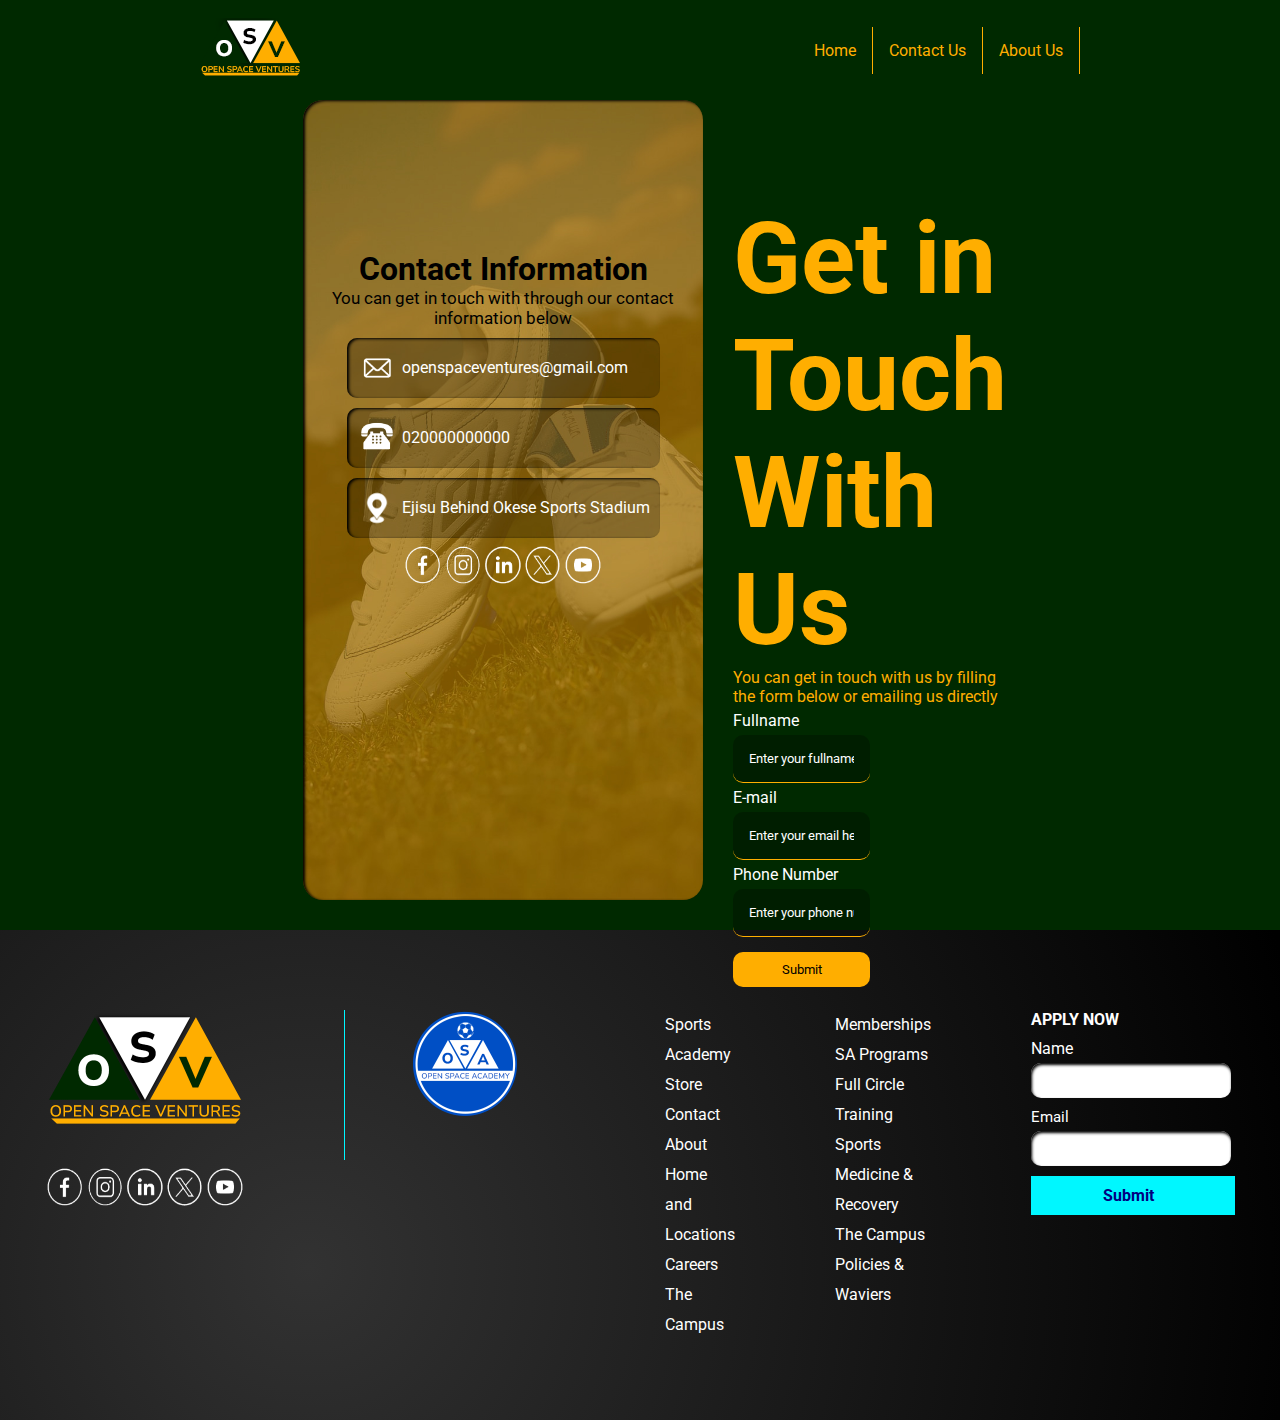
<file: contact.html>
<!DOCTYPE html>
<html lang="en">
<head>
  <meta charset="UTF-8">
  <meta name="viewport" content="width=device-width, initial-scale=1.0">
  <title>Document</title>
  <link rel="stylesheet" href="styles/contact.css">
  <link rel="stylesheet" href="styles/about.css">
  <link rel="preconnect" href="https://fonts.googleapis.com">
  <link rel="preconnect" href="https://fonts.gstatic.com" crossorigin>
  <link href="https://fonts.googleapis.com/css2?family=Inter:wght@100;200;300;400;500;600;700;800;900&family=Roboto:ital,wght@0,100;0,300;0,400;0,500;0,700;0,900;1,100;1,300;1,400;1,500;1,700;1,900&display=swap" rel="stylesheet">
</head>
<body>
  <section  class="about-header">
    <div class="about-header-logo">
      <a href="index.html"><img src="images/header-logo-image.png" alt=""></a>
    </div>
    <div class="contact-about-navbar"> 
      <div class="dropdown">
        <button class="dropbtn">
          Home <i class="fa fa-caret-down"></i>
        </button>
      </div>
      <div class="dropdown">
        <button class="dropbtn">
          Contact Us <i class="fa fa-caret-down"></i>
        </button>
      </div>
      <div class="dropdown">
        <button class="dropbtn">
          About Us <i class="fa fa-caret-down"></i> 
        </button>
      </div>
    </div>
  </section>

  <section class="contact-content">
    <div class="contact-us">
      <div class="contact-details" style="background-image: url('images/contact-boots.jpg');">
        <h1 class="contact-heading">Contact Information</h1>
        <p class="contact-details-wu">You can get in touch with through our contact information below</p>
        <div class="contact-information">
          <div class="contact-email">
            <img class="email-icon" src="images/Icons/gmail-logo.png" alt="">
            <p class="email">openspaceventures@gmail.com</p>
          </div>
          <div class="contact-phone-number">
            <img class="phone-number-icon" src="images/Icons/phone-icon.png" alt="">
            <p class="phone-number">020000000000</p>
          </div>
          <div class="contact-location">
            <img class="location-icon" src="images/Icons/location-icon.png" alt="">
            <p class="location">Ejisu Behind Okese Sports Stadium</p>
          </div>
        </div>
        <div class="social-media-icons">
          <div class="facebook-icon">
            <a href=""><img class="facebook-image-icon" src="images/Icons/facebook.png" alt=""></a>
          </div>
           <div class="instragram-icon">
              <a href=""><img class="instragram-image-icon" src="images/Icons/instragram.png" alt=""></a>
          </div>
          <div class="linkedin-icon">
            <a href=""><img class="linkedin-image-icon" src="images/Icons/linkedin.png" alt=""></a>
          </div>
          <div class="x-icon">
            <a href=""><img class="x-image-icon" src="images/Icons/x.png" alt=""></a>
          </div>
          <div class="youtube-icon">
           <a href=""><img class="youtube-image-icon" src="images/Icons/youtube.png" alt=""></a>
          </div>
        </div>
      </div>
      <div class="messanger">
        <form action="" class="contact-form">
          <h1 class="form-heading">
            Get in Touch With Us
          </h1>
          <p class="form-write-up">You can get in touch with us by filling the form below 
            or emailing us directly
          </p>
          <label for="fullname">Fullname</label>
          <input type="text" id="fullname" placeholder="Enter your fullname here">
          <label for="email">E-mail</label>
          <input type="email" id="email" placeholder="Enter your email here">
          <label for="number">Phone Number</label>
          <input type="phone-number" id="phone-number" placeholder="Enter your phone number here">
          <div class="cc-sub-button">
            <button class="contact-submit-button">Submit</button>
          </div>
        </form>
      </div>
    </div>
  </section>
  <footer class="index-footer">
    <div class="footer-parent">
      <div class="footer-elements">
        <div class="footer-element-1">
          <div class="footer-logos">
            <div class="footer-logo">
              <img class="footer-logo-image" src="images/footer-logo-f.png" alt="">
            </div>
            <div class="footer-logo-academy">
              <img class="footer-logo-academy-image" src="images/footer-logo-academy.png" alt="">
            </div>
          </div>
          <div class="social-media-icons">
            <div class="facebook-icon">
              <a href=""><img class="facebook-image-icon" src="images/Icons/facebook.png" alt=""></a>
            </div>
            <div class="instragram-icon">
              <a href=""><img class="instragram-image-icon" src="images/Icons/instragram.png" alt=""></a>
            </div>
            <div class="linkedin-icon">
              <a href=""><img class="linkedin-image-icon" src="images/Icons/linkedin.png" alt=""></a>
            </div>
            <div class="x-icon">
              <a href=""><img class="x-image-icon" src="images/Icons/x.png" alt=""></a>
            </div>
            <div class="youtube-icon">
              <a href=""><img class="youtube-image-icon" src="images/Icons/youtube.png" alt=""></a>
            </div>
          </div>
        </div>
        <div class="footer-element-2">
          <a href="">
            <p>Sports Academy Store</p>
          </a>
          <a href="">
            <p>Contact</p>
          </a>
          <a href="">
            <p>About</p>
          </a>
          <a href="">
            <p>Home and Locations</p>
          </a>
          <a href="">
            <p>Careers</p>
          </a>
          <a href="">
            <p>The Campus</p>
          </a>
        </div>
        <div class="footer-element-3">
          <a href="">
            <p>Memberships</p>
          </a>
          <a href="">
            <p>SA Programs</p>
          </a>
          <a href="">
            <p>Full Circle Training</p>
          </a>
          <a href="">
            <p>Sports Medicine & Recovery</p>
          </a>
          <a href="">
            <p>The Campus</p>
          </a>
          <a href="">
            <p>Policies & Waviers</p>
          </a>
        </div>
        <div class="footer-element-4">
          <p class="apply-now-text"><strong>APPLY NOW</strong></p>
          <div class="apply-now-form">
            <label for="name" class="name-text">Name</label>
            <input type="text" class="name-input" placeholder="Enter your Full Name here">
            <label for="email" class="email-text">Email</label>
            <input type="text" class="email-input" placeholder="Enter your email here">
            <button class="submit-button">Submit</button>
          </div>
        </div>
      </div>

    </div>
  </footer>
</body>
</html>
</file>
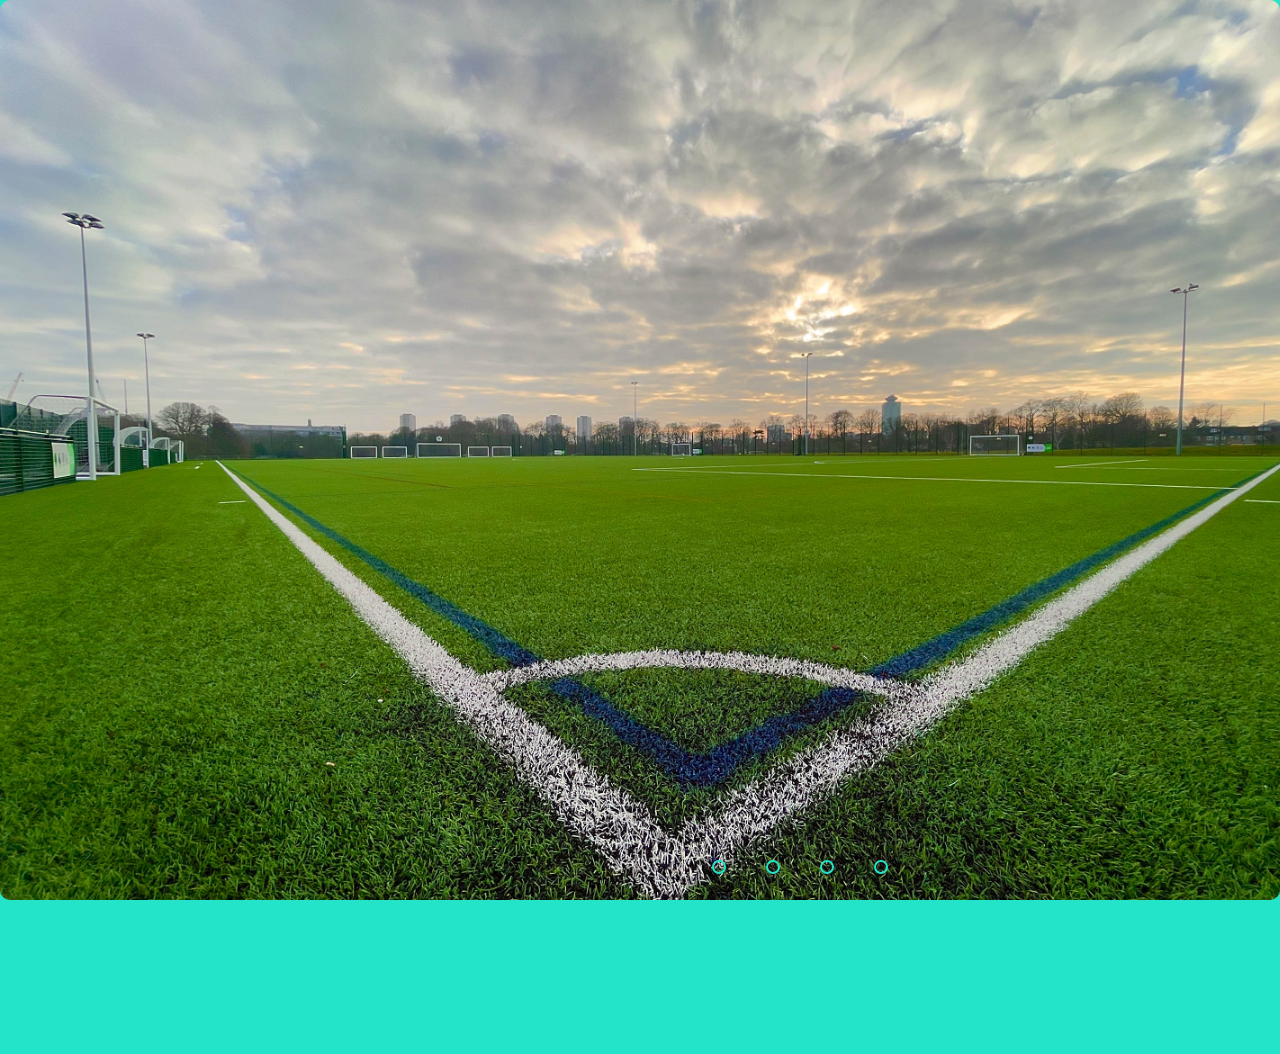
<file: t.html>
<!DOCTYPE html>
<html lang="en">
<head>
    <meta charset="UTF-8">
    <meta name="viewport" content="width=device-width, initial-scale=1.0">
    <title>Document</title>
</head>

<style>
   
body{
  margin: 0;
  padding: 0;
  height: 100vh;
  display: flex;
  justify-content: center;
  align-items: center;
  background-color: #23E3C9;

}

.slider{
  width: 100wh;
  height: 100vh;
  border-radius: 10px;
  overflow: hidden;
}

.slides{
  width: 100%;
  height: 100vh;
  display: flex;
}



.slides input{
  display: none;

}

.slide{
  width: 100%;
  transition: 2s;

}

.slide img{
  width: 100wh;
  height: 100vh

}

/* css for manual navigation */

.navigation-manual{
  position: absolute;
  width: 1600px;
  margin-top: -40px;
  display: flex;
  justify-content: center;

}


.manual-btn{
  border: 2px solid #23E3C9;
  padding: 5px;
  border-radius: 10px;
  cursor: pointer;
  transition: 1s;

}

.manual-btn:not(:last-child){
  margin-right: 40px;
}

.manual-btn:hover{
  background: #23E3C9;
}


#radio-1:checked ~ .first{
  margin-left: 0;
}
#radio-2:checked ~ .first{
  margin-left: -100%;
}
#radio-3:checked ~ .first{
  margin-left: -200%;
}
#radio-4:checked ~ .first{
  margin-left: -300%;
}

/* css for auto navigation */

.navigation-auto{
  position: absolute;
  display: flex;
  width: 1600px;
  justify-content: center;
  margin-top: 1040px;

}

.navigation-auto div{
  border: 2px solid #23E3C9;
  padding: 5px;
  border-radius: 10px;
  transition: 1s;
}



.navigation-auto div:not(:last-child){
  margin-right: 40px;

}

#radio-1:checked ~ .navigation-auto .auto-btn1{
  background: #23E3C9;
}
#radio-2:checked ~ .navigation-auto .auto-btn2{
  background: #23E3C9;
}
#radio-3:checked ~ .navigation-auto .auto-btn3{
  background: #23E3C9;
}
#radio-4:checked ~ .navigation-auto .auto-btn4{
  background: #23E3C9;
}

</style>
<body>
  <!-- image slider start -->
  <div class="slider"> 
    <div class="slides">
      <!-- radio button start -->
      <input type="radio" name="radio-btn" id="radio-1">
      <input type="radio" name="radio-btn" id="radio-2">
      <input type="radio" name="radio-btn" id="radio-3">
      <input type="radio" name="radio-btn" id="radio-4">
     
      <!-- radio button end -->
      <!-- slide image start -->
      <div class="slide first"> 
        <img src="images/Hero-image.jpg" alt="">
      </div>
      <div class="slide">
        <img src="images/slider-3.jpg" alt="">
      </div>
      <div class="slide">
        <img src="images/slider-2.jpg" alt="">
      </div>
      <div class="slide">
        <img src="images/Hero-image.jpg" alt="">
      </div>


      <div class="navigation-auto">
        <div class="auto-btn1"></div>
        <div class="auto-btn2"></div>
        <div class="auto-btn3"></div>
        <div class="auto-btn1"></div>
      </div>
    </div>
    <!-- manual navigation -->
    <div class="navigation-manual">
      <label for="radio-1" class="manual-btn"></label>
      <label for="radio-2" class="manual-btn"></label>
      <label for="radio-3" class="manual-btn"></label>
      <label for="radio-4" class="manual-btn"></label>
      
    </div>
  </div>

  <!-- image slider ends -->
  <script type="text/javascript">
    var counter =1;
    setInterval(function(){
      document.getElementById('radio' + counter).checked = true;
      counter++;
      if(counter > 4){
        counter = 1;
      }
    }, 5000);
  </script>

</body>
</html>
</file>
<file: styles/contact.css>
*{
  margin: 0;
  padding: 0;
  box-sizing: border-box;
  font-family: Roboto;
}


body{
  background-color: rgb(0, 41, 0);
}

.contact-about-navbar{
    display: flex;
    flex: 1;
    overflow: hidden;
    /* background-color: #333; */
    font-family: Roboto;
    justify-content: end;
}


.contact-content{
  display: flex;
  justify-content: center;
  margin-left: 200px;
  margin-right: 200px;
  /* background-color: transparent; */
 
}

.contact-us{
  display: flex;
  flex-direction: row;
  flex: 1;
  height: 800px;
  justify-content: center;
  /* align-items: center; */

}

.contact-details{
  display: flex;
  flex: 1.2;
  flex-direction: column;
  background-color: #ffae00;
  border-radius: 20px;
  margin-right: 20px;
  margin-left: 180px;
  padding-bottom: 100px;
  padding-top: 150px;
  align-items: center;
  box-shadow: inset 2px 1px 3px black;
  background-position: center;
  background-size: cover;
}

.contact-information{
  display: flex;
  flex-direction: column;
  /* align-items: start; */
}

.contact-email{
  display: flex;
  flex-direction: row;
  background-color: rgba(0, 0, 0, 0.247);
  border-radius: 10px;
  margin-top: 10px;
  padding: 10px;
  box-shadow: inset 2px 1px 3px black;
}

.contact-phone-number{
  display: flex;
  flex-direction: row;
  background-color: rgba(0, 0, 0, 0.247);
  border-radius: 10px;
  margin-top: 10px;
  padding: 10px;
  box-shadow: inset 2px 1px 3px black;
  vertical-align: center;
}

.contact-location{
  display: flex;
  flex-direction: row;
  background-color: rgba(0, 0, 0, 0.247);
  border-radius: 10px;
  margin-top: 10px;
  padding: 10px;
  box-shadow: inset 2px 1px 3px black;
}

.email-icon{
  display: flex;
  width: 40px;
  height: 40px;
}

.email{
  flex: 1;
  margin-top: 10px;
  margin-left: 5px;
  color: white;
}

.phone-number-icon{
  display: flex;
  width: 40px;
  height: 40px;

}

.phone-number{
  display: flex;
  flex: 1;
  margin-top: 10px;
  margin-left: 5px;
  color: white;
}
.location-icon{
  display: flex;
  width: 40px;
  height: 40px;
}

.location{
  flex: 1;
  margin-top: 10px;
  margin-left: 5px;
  color: white;
}

.messanger{
  display: flex;
  flex: 2;
  flex-direction: column;
  margin-left: 10px;
  padding-top: 100px;
  padding-bottom: 100px;
  padding-right: 150px;
  /* background-color: lightcoral; */

}

.contact-form{
  display: flex;
  flex-direction: column;
}

.form-heading{
  color: #ffae00;
  /* text-align: center; */
  font-size: 100px;
}

.contact-heading{
  text-align: center;
}

.contact-details-wu{
  text-align: center;
  font-size: 17px;
  width: 400px;
}
.form-write-up{
  color: #ffae00;
  margin-bottom: 5px;
}
form, label{
  color: white;
  margin-bottom: 5px;
}
input{
  margin-bottom: 5px;
  padding: 16px;
  background-color: rgba(0, 0, 0, 0.253);
  border-radius: 10px;
  width: 50%;
  border: none;
  border-bottom: 1px solid #ffae00;
}

input::placeholder{
  color: white;

}

.contact-submit-button{
  margin-top: 10px;
  width: 50%;
  color: black;
  background-color: #ffae00;
  padding-top: 10px;
  padding-bottom: 10px;
  padding-left: 15px;
  padding-right: 15px;
  border: none;
  border-radius: 10px;
  cursor: pointer;
  transition: background-color 0.5s, color 0.5s, border 0.5s;
} 


.contact-submit-button:hover{
  background-color: transparent;
  color: #ffae00;
  border: 1px solid #ffae00;

}

.contact-submit-button:active{
  background-color: #ffae00;
  color: black;
}

.index-footer{
  display: flex;
  /* background: radial-gradient(circle at 24.1% 68.8%, rgb(50, 50, 50) 0%, rgb(0, 0, 0) 99.4%); */
  margin-top: 30px;
  align-items: start;
  justify-content: center;
  background-position: center;
  background-size: cover;
}
.footer-parent{
  display: flex;
  flex: 1;
  margin-left: 100px;
  margin-right: 100px;
  flex-direction: rows;
  justify-content: space-between;
  
}
.footer-logos{
  display: flex;
  flex: row;
}
.footer-logo{
 /* display: block; */
 /* flex-direction: column; */
 width: 300px;
 height: 150px;
 vertical-align: top;
 border-right: 1px solid #00f7ff;
}

.footer-logo-image{
  width: 200px;
  height: 122px;
  margin-bottom: 50px;
  
}

.footer-logo-academy{
  width: 300px;
  height: 150px;
  margin-left: 20px;
}

.footer-logo-academy-image{
  width: 200px;
  height: 122px;
  margin-bottom: 50px;
}

.footer-elements{
  display: flex;
  flex-direction: row;
  flex: 1;
  /* margin-left: 100px;
  margin-right: 100px; */
  margin-top: 30px;
  margin-bottom: 30px;
  /* row-gap: 20px; */
  padding-top: 50px;
  padding-bottom: 50px;
  justify-content: space-between;
  /* align-items: center; */
  

}

.footer-element-1{
  color: white;
  display: flex;
  flex-direction: column;
  flex: 3;
  justify-content: start;
  vertical-align: top;
  /* margin-right: 100px; */
  /* margin-left: 5px; */
}


.facebook-image-icon,
.instragram-image-icon,
.linkedin-image-icon,
.x-image-icon,
.youtube-image-icon{
  width: 40px;
  height:55px;
  display: flex;
  flex-direction: row;
}
.instragram-icon,
.facebook-icon,
.youtube-icon,
.x-icon,
.linkedin-icon{
  /* display: flex; */
  /* flex-direction: row; */
  /* padding-top: 130px; */
  /* justify-content: start; */
}


.social-media-icons{
  display: flex;
  flex-direction: row;
}
.footer-element-2{
  color: white;
  /* display: flex; */
  flex: 1;
  margin-right: 100px;
  line-height: 30px;
  /* margin-right: 100px; */
}
.footer-element-2 a{
  color: white;
}
.footer-element-2 a:hover{
  color: #00f7ff;
}



.footer-element-3{
  color: white;
  /* display: ; */
  flex: 1;
  line-height: 30px;
  margin-right: 100px;
}

.footer-element-3 a{
  color: white;
}
.footer-element-3 a:hover{
  color: #00f7ff;
}
.footer-element-4{
  /* background-color: lightcoral; */
  flex: 1;
  /* margin-right: 100px; */
  justify-content: end;
  flex-direction: column;
}

.apply-now-text{
  margin-bottom: 10px;
  color: white;
}

.name-text{
  display: block;
  margin-bottom: 5px;
  color: white;
  font-family: Roboto;
  
}

.email-text{
  display: block;
  margin-bottom: 5px;
  color: white;
  font-family: Roboto;
  font-size: 15px;
}

.name-input{
  width: 200px;
  padding-top: 10px;
  padding-bottom: 10px;
  border: none;
  background-color: white;
  box-shadow: inset 1px 2px 3px black;
  margin-bottom: 10px;

}

.name-input::placeholder{
  font-family: Roboto;
}

.email-input{
  width: 200px;
  padding-top: 10px;
  padding-bottom: 10px;
  border: none;
  background-color: white;
  box-shadow: inset 1px 2px 3px black;
  margin-bottom: 10px;

}
.email-input::placeholder{
  font-family: Roboto;
  padding-left: 10px;
}

.submit-button{
  display: block;
  width: 204px;
  border: none;
  padding-top: 10px;
  padding-right: 10px;
  padding-bottom: 10px;
  font-family: Roboto;
  background-color:rgb(0, 247, 255);
  font-weight: bold;
  color: navy;
  font-size: 16px;
  cursor: pointer;
  transition: color 0.5s, background-color 0.5s, border 0.5s;
  
}

.submit-button:hover{
  color: white;
  background-color: transparent;
  border: 2px solid white;
}
</file>
<file: styles/about.css>
* {
  margin: 0;
  padding: 0;
  box-sizing: border-box;
  font-family: Roboto
}


p{
  font-family: Roboto;
}

body{
  background-color: rgb(0, 41, 0);
}


.about-header{
  display: flex;
  flex-direction: row;
  margin-left: 200px;
  margin-right: 200px;
  height: 100px;
  align-items: center;
}
.about-header-logo{
  display: flex;
  flex: 1;
}


.button-flex{
  display: flex;
  flex: 1;
  justify-content: end;

}

.about-get-in-touch-button{
  vertical-align: center;
  padding-top: 10px;
  padding-bottom: 10px;
  padding-right: 15px;
  padding-left: 15px;
  background-color: transparent;
  border: 1px solid #ffae00;
  color: #ffae00;
  cursor: pointer;
  border-radius: 10px;
  transition: color 0.5s, background-color 0.5s;
}

.about-get-in-touch-button:hover{
  background-color: #ffae00;
  color: black;
}
.about-get-in-touch-button:active{
  background-color: transparent;
  border: 1px solid #ffae00;
  color: #ffae00;
}
.about-navbar{
  display: flex;
  flex: 1;
  overflow: hidden;
  /* background-color: #333; */
  font-family: Roboto;
  justify-content: center;
}

.about-navbar a{
  float: left;
  font-size: 16px;
  text-align: center;
  padding: 14px 16px;
  text-decoration: none;
}

.dropdown{
  float: left;
  overflow: hidden;
}



.dropdown .dropbtn{
  font-size: 16px;
  border: none;
  outline: none;
  color: #ffae00;
  padding: 14px 16px;
  background-color: inherit;
  font-family: inherit;
  margin: 0;
  border-right: 1px solid #ffae00;
  cursor: pointer;
}

.about-navbar a:hover, .dropdown:hover .dropbtn{
  color: white;
  /* background-color: red; */
}

.dropdown-content{
  display: none;
  position: absolute;
  background-color: #f9f9f9;
  min-width: 160px;
  box-shadow: 0px 8px 16px 0px rgba(0,0,0,0.2);
  z-index: 1;
}

.dropdown-content a{
  float: none;
  color: black;
  padding: 12px 16px;
  text-decoration: none;
  display: block;
  text-align: left;
}


.dropdown-content a:hover{
  background-color: #ddd;
}

.dropdown:hover .dropdown-content{
  display: block;
}

.about-content{
  /* background-color: #fafcff; */
  padding-top: 30px;
  padding-bottom: 30px;
  background-size: cover;
  background-position: center;

}

.about-us-content{
  display: flex;
  flex-direction: row;
  margin-left: 200px;
  margin-right: 200px;
  height: 700px;
}

.text-area{
  background-color: rgba(255, 255, 255, 0.205);
  display: flex;
  flex: 1;
  flex-direction: column;
  margin-right: 10px;
  border-radius: 20px;
  box-shadow: 0px 0px 3px black;
}

.side-area{
  display: flex;
  flex: 1;
  flex-direction: column;
  margin-left: 10px;
  border-radius: 20px;
}


.image-area{
  display: flex ;
  flex: 2;
  background-color: rgba(0, 0, 255, 0.171);
  border-radius: 10px;
  margin-bottom: 10px;

}

.analytics-area{
  background-color: white;
  display: flex;
  flex: 1;
  border-radius: 10px;
}

.our-mission-vision{
  display: flex;
  flex-direction: row;
  margin-top: 20px;
  margin-left: 200px;
  margin-right: 200px;
  height: 250px;
}

.about-mission-statement{
  display: flex;
  flex: 1;
  flex-direction: column;
  background-color: rgba(255, 255, 255, 0.089);
  margin-right: 10px;
  border-radius: 10px;
  padding-left: 10px;
  box-shadow: 0px 0px 3px black;
  padding-top: 10px;
}
.our-mission-text,
.our-vision-text{
  font-size: 18px;
  color: #ffae00;
}

.about-vision-statement{
  display: flex;
  flex: 1;
  flex-direction: column;
  background-color: rgba(255, 255, 255, 0.089);
  margin-left: 10px;
  border-radius: 10px;
  padding-left: 10px;
  padding-top: 10px;
}

.our-story-content{
  display: flex;
  flex-direction: column;
  height: 500px;
  padding-top: 20px;
}

.our-story{
  display: flex;
  flex: 1;
  flex-direction: column;
  background-color: #f9f9f91a;
  margin-left: 200px;
  margin-right: 200px;
  border-radius: 10px;

}

.problems-solutions{
  display: flex;
  flex: 1;
  flex-direction: row;

}

.problems{
  display: flex;
  flex: 1;
  flex-direction: column;
  background-color: #00f7ff;
  border-radius: 10px;
  margin-right: 10px;
  margin-top: 10px;
  justify-content: start;
  padding: 10px;
}
.problems-heading{
  text-align: left;
}

.about-solutions{
  display: flex;
  flex: 1;
  background-color: lightcoral;
  border-radius: 10px;
  margin-left: 10px;
  margin-top: 10px;
  padding: 10px;
}


.our-story-heading{
  color: #ffae00;
  font-size: 25px;
  text-align: center;
}




.index-footer{
  display: flex;
  background: radial-gradient(circle at 24.1% 68.8%, rgb(50, 50, 50) 0%, rgb(0, 0, 0) 99.4%);
  margin-top: 30px;
  align-items: start;
  justify-content: center;
  background-position: center;
  background-size: cover;
}
.footer-parent{
  display: flex;
  flex: 1;
  margin-left: 100px;
  margin-right: 100px;
  flex-direction: rows;
  justify-content: space-between;
  
}
.footer-logos{
  display: flex;
  flex: row;
}
.footer-logo{
 width: 300px;
 height: 150px;
 vertical-align: top;
 border-right: 1px solid #00f7ff;
}

.footer-logo-image{
  width: 200px;
  height: 122px;
  margin-bottom: 50px;
  
}

.footer-logo-academy{
  width: 300px;
  height: 150px;
  margin-left: 20px;
}

.footer-logo-academy-image{
  width: 200px;
  height: 122px;
  margin-bottom: 50px;
}

.footer-elements{
  display: flex;
  flex-direction: row;
  flex: 1;
  margin-top: 30px;
  margin-bottom: 30px;
  padding-top: 50px;
  padding-bottom: 50px;
  justify-content: space-between;
  

}

.footer-element-1{
  color: white;
  display: flex;
  flex-direction: column;
  flex: 3;
  justify-content: start;
  vertical-align: top;
}


.facebook-image-icon,
.instragram-image-icon,
.linkedin-image-icon,
.x-image-icon,
.youtube-image-icon{
  width: 40px;
  height:55px;
  display: flex;
  flex-direction: row;
}

.social-media-icons{
  display: flex;
  flex-direction: row;
}
.footer-element-2{
  color: white;
  flex: 1;
  margin-right: 100px;
  line-height: 30px;
}
.footer-element-2 a{
  color: white;
  text-decoration: none;
}
.footer-element-2 a:hover{
  color: #00f7ff;
}



.footer-element-3{
  color: white;
  flex: 1;
  line-height: 30px;
  margin-right: 100px;
}

.footer-element-3 a{
  color: white;
  text-decoration: none;
}
.footer-element-3 a:hover{
  color: #00f7ff;
}
.footer-element-4{
  flex: 1;
  justify-content: end;
  flex-direction: column;
}

.apply-now-text{
  margin-bottom: 10px;
  color: white;
}

.name-text{
  display: block;
  margin-bottom: 5px;
  color: white;
  font-family: Roboto;
  
}

.email-text{
  display: block;
  margin-bottom: 5px;
  color: white;
  font-family: Roboto;
  font-size: 15px;
}

.name-input{
  width: 200px;
  padding-top: 10px;
  padding-bottom: 10px;
  border: none;
  background-color: white;
  box-shadow: inset 1px 2px 3px black;
  margin-bottom: 10px;

}

.name-input::placeholder{
  font-family: Roboto;
}

.email-input{
  width: 200px;
  padding-top: 10px;
  padding-bottom: 10px;
  border: none;
  background-color: white;
  box-shadow: inset 1px 2px 3px black;
  margin-bottom: 10px;

}
.email-input::placeholder{
  font-family: Roboto;
  padding-left: 10px;
}

.submit-button{
  display: block;
  width: 204px;
  border: none;
  padding-top: 10px;
  padding-right: 10px;
  padding-bottom: 10px;
  font-family: Roboto;
  background-color:rgb(0, 247, 255);
  font-weight: bold;
  color: navy;
  font-size: 16px;
  cursor: pointer;
  transition: color 0.5s, background-color 0.5s, border 0.5s;
  
}

.submit-button:hover{
  color: white;
  background-color: transparent;
  border: 2px solid white;
}
</file>
